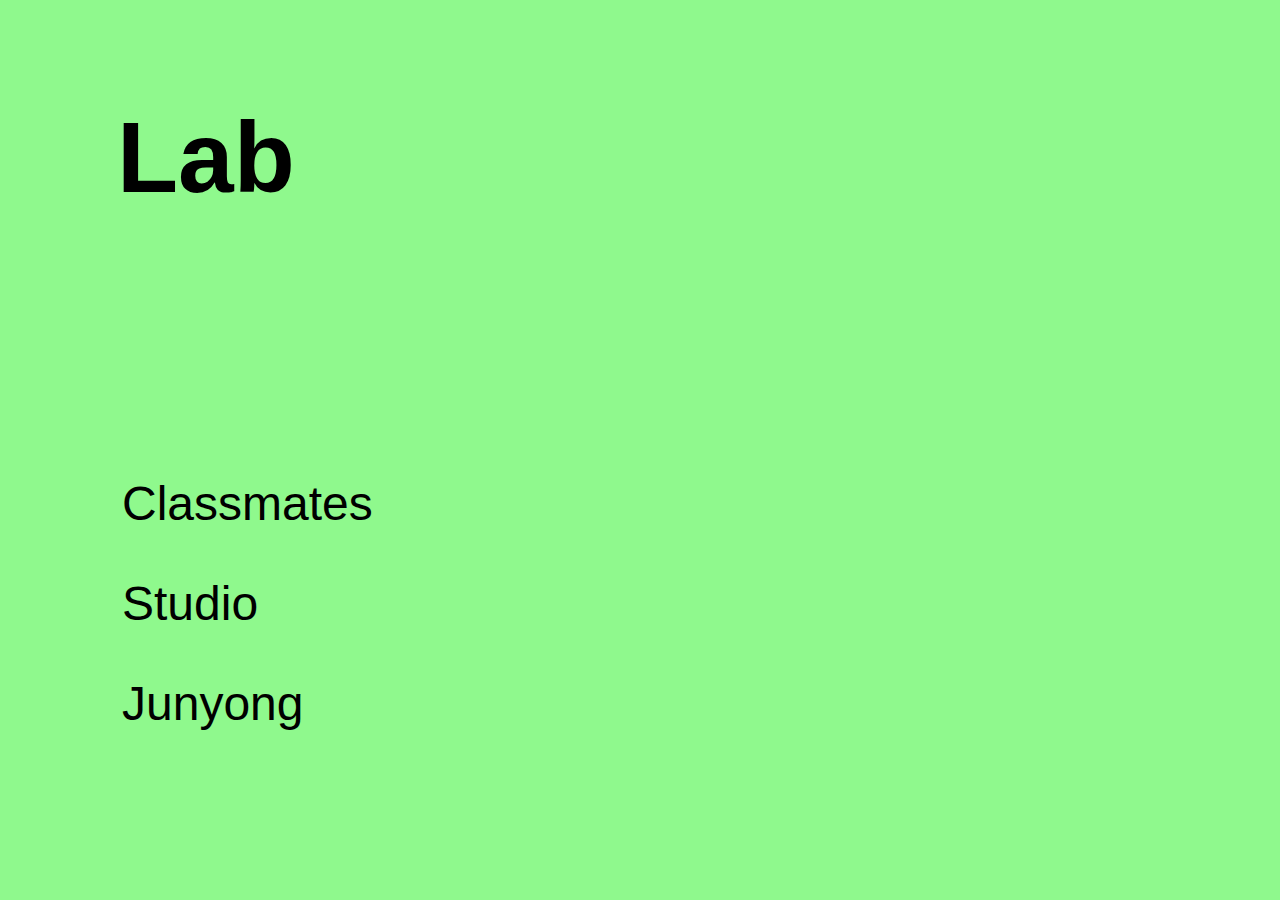
<file: lab.html>
<!DOCTYPE html>
<html lang="en">
<head>
    <link rel="stylesheet" href="css/style.css">
    <meta name="viewport" content="width=device-width, initial-scale=1.0">
    <title>Lab</title>
</head>
<body class="labpg" alt= "lab">
    <link href="http://fonts.cdnfonts.com/css/armata" rel="stylesheet">
    <div class="nav4">
        <p class="lab2"><a href="lab.html">Lab</a></p>
    </div>

       <div class="nav">
           <ul>
             <p class ="classmates2"><a href="students.html">Classmates</a></p>
             <p class="studio3"><a href="studio.html">Studio</a></p>
             <p class="jp"><a href="index.html">Junyong</a></p>
           </ul>
        </div>



    
</body>
</html>
</file>
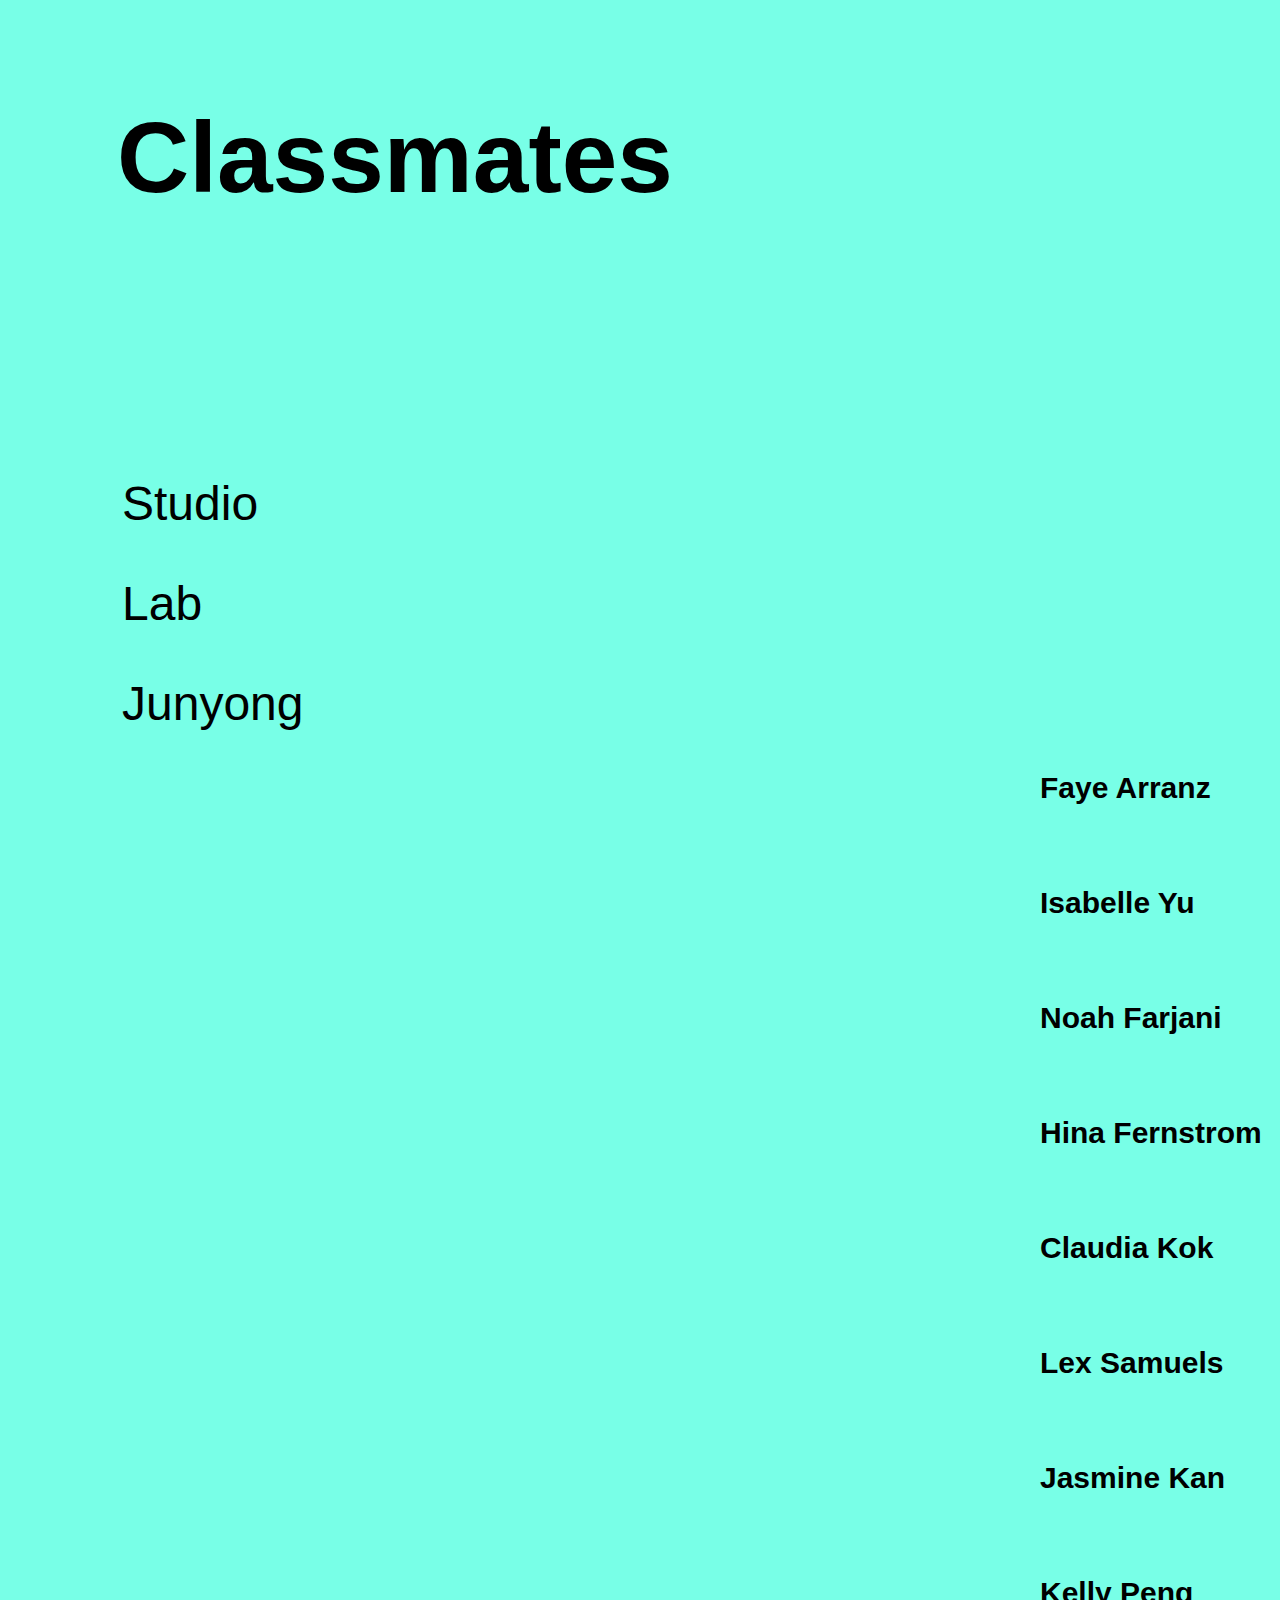
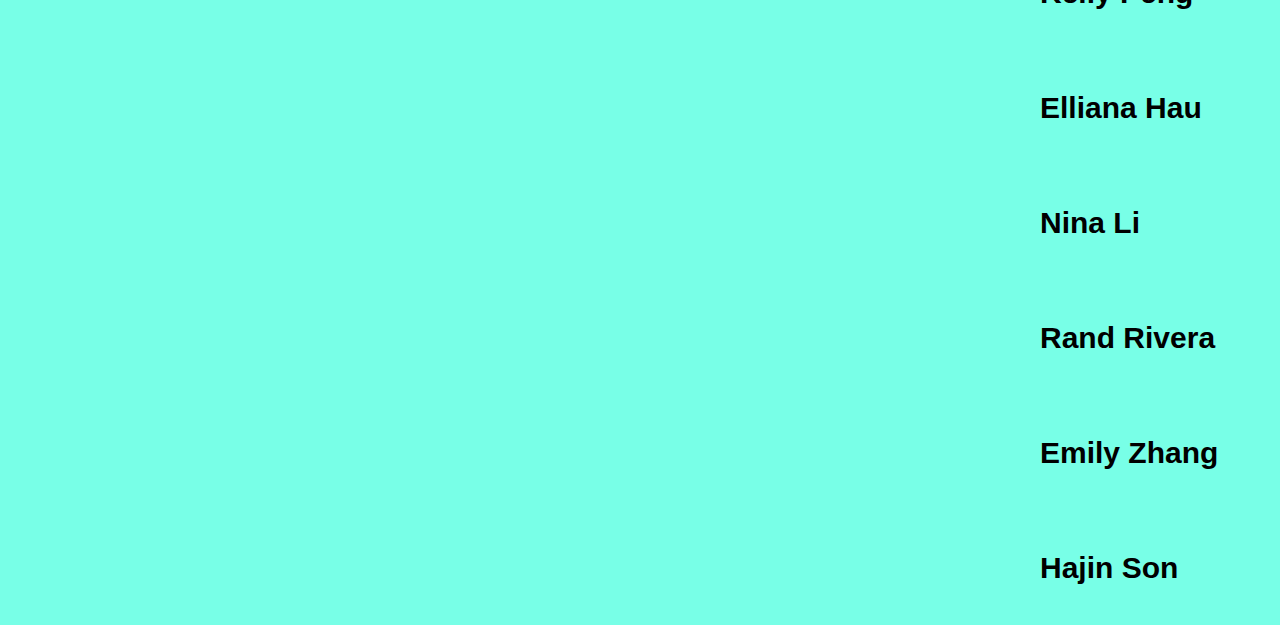
<file: students.html>
<!DOCTYPE html>
<html lang="en">
<head>
    <link rel="stylesheet" href="css/style.css">
    <meta name="viewport" content="width=device-width, initial-scale=1.0">
    <title>Classmates</title>
</head>
<body class="studentspg" alt= "students">
    <link href="http://fonts.cdnfonts.com/css/armata" rel="stylesheet">
    <div class="nav2">
        <p class="class2"><a href="studio.html">Classmates</a></p>
    </div>

       <div class="nav">
           <ul>
             <p class="studio"><a href="studio.html">Studio</a></p>
             <p class ="lab"><a href="lab.html">Lab</a></p>
             <p class="jp"><a href="index.html">Junyong</a></p>
           </ul>
        </div>

        <div class="classlist">
            <ul>
                <li class="faye"><a href="https://fayeolay.github.io/Webring/">Faye Arranz</a></li>
                <li class="issa"><a href="https://yux654.github.io/Webring/">Isabelle Yu</a></li>
                <li class="noah"><a href="https://nsfarjani.github.io/webring/">Noah Farjani</a></li>
                <li class="hina"><a href="https://hinafernstrom.github.io/Webring/">Hina Fernstrom</a></li>
                <li class="claud"><a href="https://kokc099.github.io/Webring/">Claudia Kok</a></li>
                <li class="lex"><a href="https://lexsamuels.glitch.me">Lex Samuels</a></li>
                <li class="jas"><a href="https://kanl905.github.io/s22-webring/">Jasmine Kan</a></li>
                <li class="kell"><a href="https://kalipeng.github.io/kellyinter2/">Kelly Peng</a></li>
                <li class="ell"><a href="https://ellianahau.github.io/webring/">Elliana Hau</a></li>
                <li class="nin"><a href="https://lcx2002.github.io/webring/">Nina Li</a></li>
                <li class="ran"><a href="https://river330.github.io/coreint2/">Rand Rivera</a></li>
                <li class="emi"><a href="https://emilyzhang2002.github.io/web/">Emily Zhang</a></li>
                <li class="haj"><a href="https://hajindol.github.io/webring/">Hajin Son</a></li>
                
                
            </ul>
        </div>



    
</body>
</html>
</file>
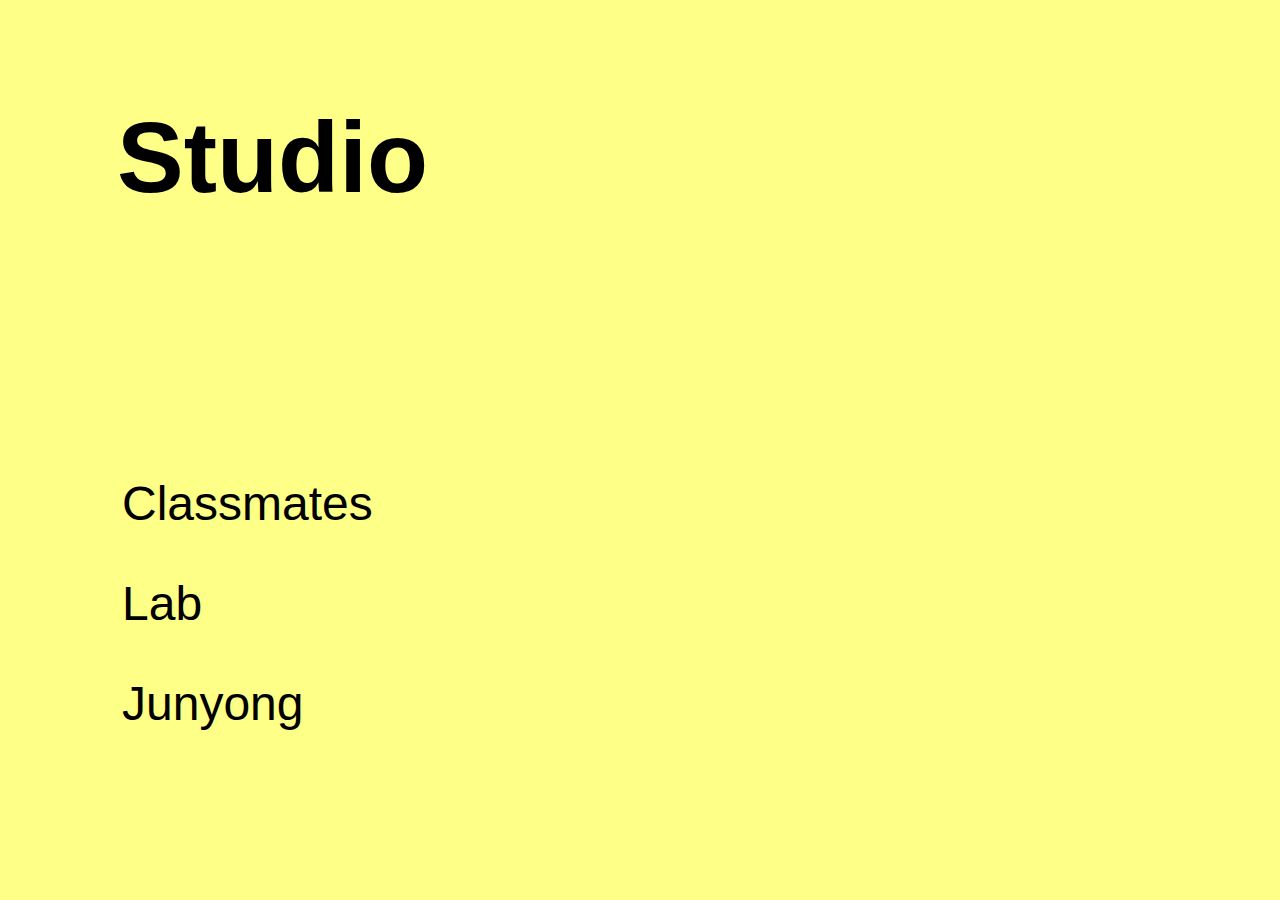
<file: studio.html>
<!DOCTYPE html>
<html lang="en">
<head>
    <link rel="stylesheet" href="css/style.css">
    <meta name="viewport" content="width=device-width, initial-scale=1.0">
    <title>Studio</title>
</head>
<body class="studiopg" alt= "studio">
    <link href="http://fonts.cdnfonts.com/css/armata" rel="stylesheet">
    <div class="nav3">
        <p class="studio2"><a href="studio.html">Studio</a></p>
    </div>

       <div class="nav">
           <ul>
             <p class ="classmates2"><a href="students.html">Classmates</a></p>
             <p class ="lab"><a href="lab.html">Lab</a></p>
             <p class="jp"><a href="index.html">Junyong</a></p>
           </ul>
        </div>



    
</body>
</html>
</file>
<file: css/style.css>
body{
   font-family: 'Armata', sans-serif; 
   animation: fadeInAnimation ease 3s
    animation-iteration-count: 1;
    animation-fill-mode: forwards;
}
  
@keyframes fadeInAnimation {
    0% {
        opacity: 0;
    }
    100% {
        opacity: 1;
     }
}
   
   


.homepage{
    background-color: #FF8686;
}

li{
    list-style-type: none;
}

ul{
    list-style-type: none;
}

.nav1{
    text-decoration: none;
    position: absolute;
    width: 488px;
    height: 336px;
    left: 117px;
    top: 71px;
    font-style: normal;
    font-weight: bold;
    font-size: 100px;
    line-height: 115px;
    color: black;
}

.studio{
    text-decoration: none;
    position: absolute;
    width: 404px;
    height: 64px;
    left: 122px;
    top: 426px;
    font-size: 48px;
    line-height: 60px;
    color: #000000;
    
}

.lab{
    text-decoration: none;
    position: absolute;
    width: 404px;
    height: 64px;
    left: 122px;
    top: 526px;
    font-size: 48px;
    line-height: 60px;
    color: #000000;
}

.classmates{
    text-decoration: none;
    position: absolute;
    width: 404px;
    height: 64px;
    left: 122px;
    top: 626px;
    font-size: 48px;
    line-height: 60px;
}

.intro{
    position: absolute;
    width: 751px;
    height: 400px;
    left: 634px;
    top: 189px;
    font-size: 27px;
    line-height: 32px;
    
    color: #000000;
}

a{
    text-decoration: none;
    color: black;
    transition: all 0.2s linear;
}

a:hover{
    color: green;
}

.studentspg{
    background-color: #78FFE7;
}

.jp{
    text-decoration: none;
    position: absolute;
    width: 404px;
    height: 64px;
    left: 122px;
    top: 626px;
    font-size: 48px;
    line-height: 60px;

}

.class2{
    text-decoration: none;
    position: absolute;
    width: 488px;
    height: 336px;
    left: 117px;
    top: 0px;
    font-style: normal;
    font-weight: bold;
    font-size: 100px;
    line-height: 115px;
    color: black;

}

.classmates2{
    text-decoration: none;
    position: absolute;
    width: 404px;
    height: 64px;
    left: 122px;
    top: 426px;
    font-size: 48px;
    line-height: 60px;
    color: #000000;

}

.studio2{
    text-decoration: none;
    position: absolute;
    width: 488px;
    height: 336px;
    left: 117px;
    top: 0px;
    font-style: normal;
    font-weight: bold;
    font-size: 100px;
    line-height: 115px;
    color: black;

}

.studiopg{
    background-color: #FDFF86;
}

.studio3{
    text-decoration: none;
    position: absolute;
    width: 404px;
    height: 64px;
    left: 122px;
    top: 526px;
    font-size: 48px;
    line-height: 60px;
    color: #000000;

}

.lab2{
    text-decoration: none;
    position: absolute;
    width: 488px;
    height: 336px;
    left: 117px;
    top: 0px;
    font-style: normal;
    font-weight: bold;
    font-size: 100px;
    line-height: 115px;
    color: black;

}

.labpg{
    background-color: #8FF98D;
}

.classlist{
    text-decoration: none;
    position: absolute;
    width: 488px;
    height: 336px;
    left: 1000px;
    top: 700px;
    font-style: normal;
    font-weight: bold;
    font-size: 30px;
    line-height: 115px;

    color: black;

}
</file>
